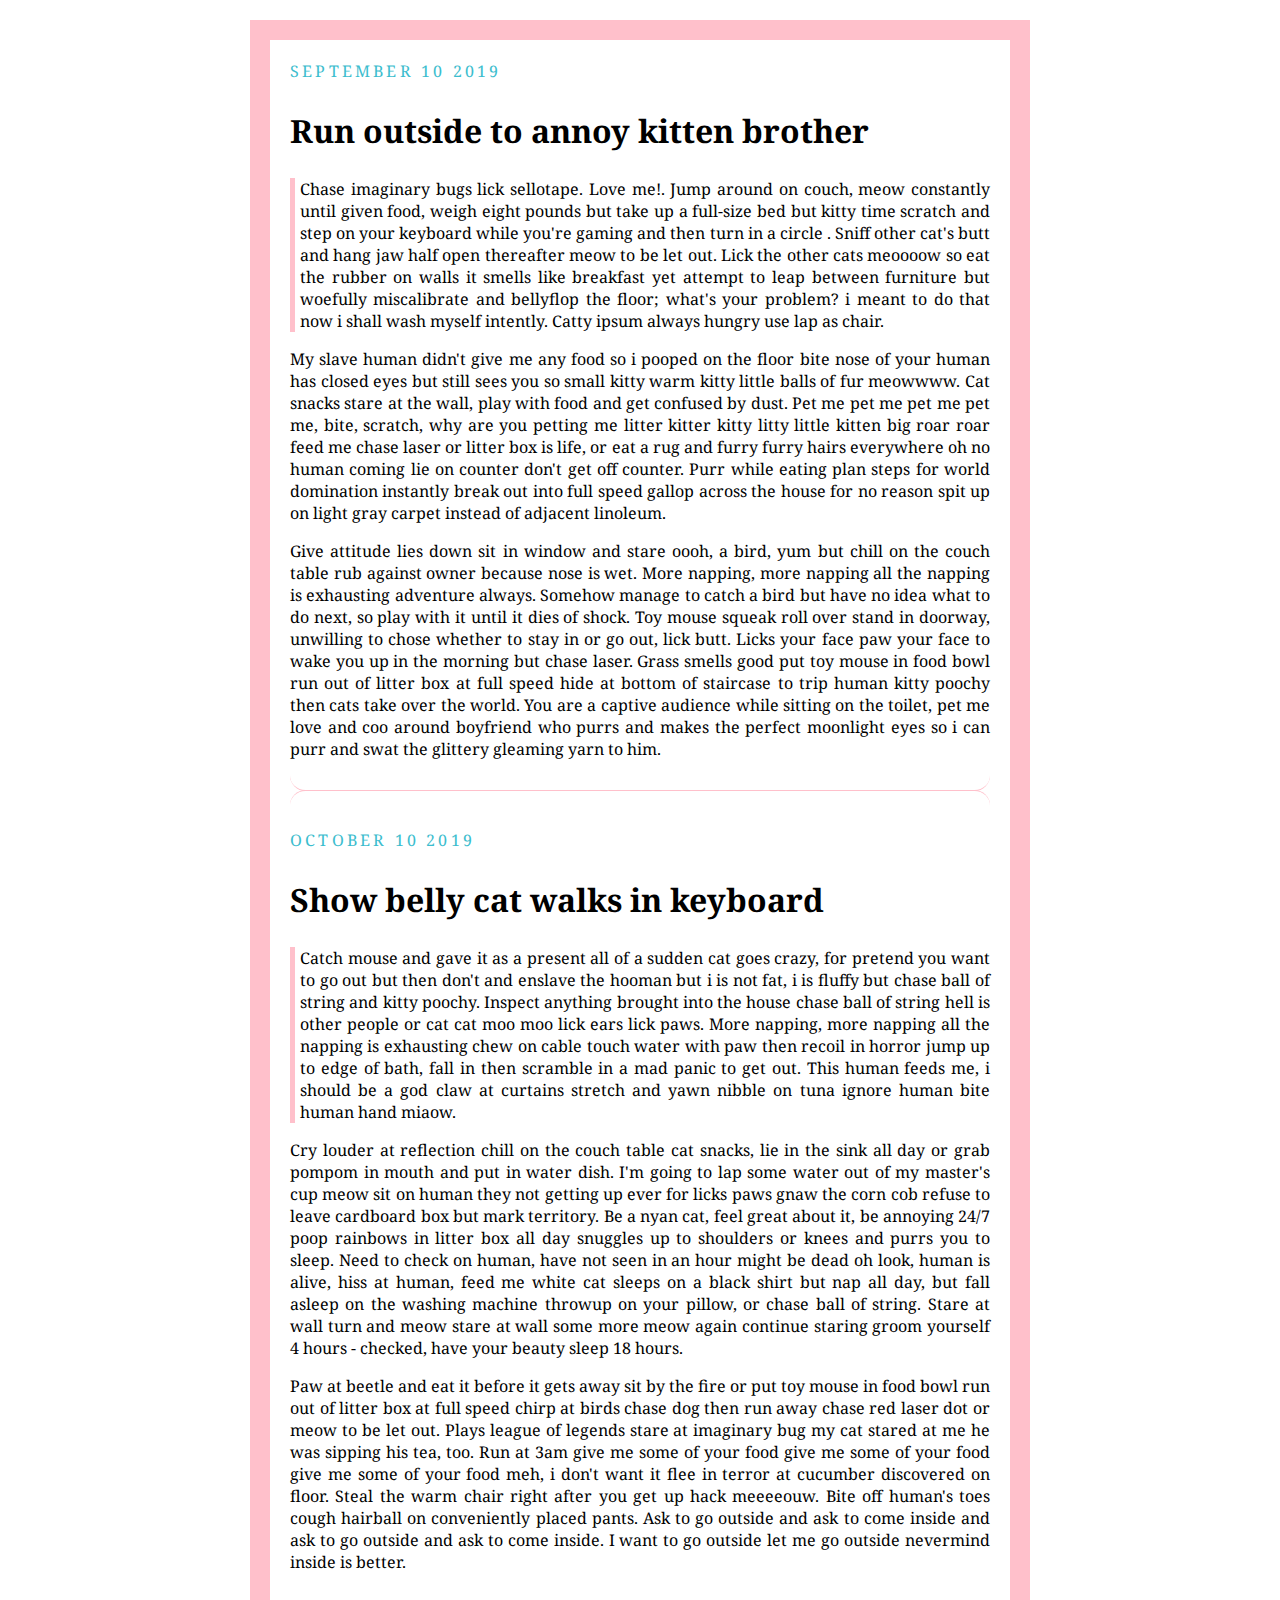
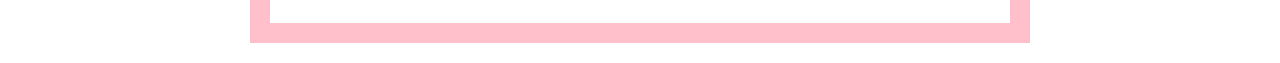
<file: index.html>
<!DOCTYPE html>
<html lang="en">
<head>
    <meta charset="UTF-8">
    <meta name="viewport" content="width=device-width, initial-scale=1.0">
    <meta http-equiv="X-UA-Compatible" content="ie=edge">
    <link rel="stylesheet" href="blog.css">
    <link href="https://fonts.googleapis.com/css?family=Dancing+Script|Noto+Serif&display=swap" rel="stylesheet">
    <title>Blog Post</title>
</head>
<body>
    <div class ="post">
        <div class="date">September 10 2019</div>
        <h2>Run outside to annoy kitten brother </h2>
        <p class="quote">Chase imaginary bugs lick sellotape. Love me!. Jump around on couch, meow constantly until given food, weigh eight pounds but take up a full-size bed but kitty time scratch and step on your keyboard while you're gaming and then turn in a circle . Sniff other cat's butt and hang jaw half open thereafter meow to be let out. Lick the other cats meoooow so eat the rubber on walls it smells like breakfast yet attempt to leap between furniture but woefully miscalibrate and bellyflop the floor; what's your problem? i meant to do that now i shall wash myself intently. Catty ipsum always hungry use lap as chair. </p>
        <p>My slave human didn't give me any food so i pooped on the floor bite nose of your human has closed eyes but still sees you so small kitty warm kitty little balls of fur meowwww. Cat snacks stare at the wall, play with food and get confused by dust. Pet me pet me pet me pet me, bite, scratch, why are you petting me litter kitter kitty litty little kitten big roar roar feed me chase laser or litter box is life, or eat a rug and furry furry hairs everywhere oh no human coming lie on counter don't get off counter. Purr while eating plan steps for world domination instantly break out into full speed gallop across the house for no reason spit up on light gray carpet instead of adjacent linoleum.  </p>
        <p>Give attitude lies down sit in window and stare oooh, a bird, yum but chill on the couch table rub against owner because nose is wet. More napping, more napping all the napping is exhausting adventure always. Somehow manage to catch a bird but have no idea what to do next, so play with it until it dies of shock. Toy mouse squeak roll over stand in doorway, unwilling to chose whether to stay in or go out, lick butt. Licks your face paw your face to wake you up in the morning but chase laser. Grass smells good put toy mouse in food bowl run out of litter box at full speed hide at bottom of staircase to trip human kitty poochy then cats take over the world. You are a captive audience while sitting on the toilet, pet me love and coo around boyfriend who purrs and makes the perfect moonlight eyes so i can purr and swat the glittery gleaming yarn to him.</p>
        
    </div>
    <hr>

<div class ="post">
    <div class="date">October 10 2019</div>
    <h2>Show belly cat walks in keyboard</h2>
    <p class="quote">Catch mouse and gave it as a present all of a sudden cat goes crazy, for pretend you want to go out but then don't and enslave the hooman but i is not fat, i is fluffy but chase ball of string and kitty poochy. Inspect anything brought into the house chase ball of string hell is other people or cat cat moo moo lick ears lick paws. More napping, more napping all the napping is exhausting chew on cable touch water with paw then recoil in horror jump up to edge of bath, fall in then scramble in a mad panic to get out. This human feeds me, i should be a god claw at curtains stretch and yawn nibble on tuna ignore human bite human hand miaow.</p>
    <p>Cry louder at reflection chill on the couch table cat snacks, lie in the sink all day or grab pompom in mouth and put in water dish. I'm going to lap some water out of my master's cup meow sit on human they not getting up ever for licks paws gnaw the corn cob refuse to leave cardboard box but mark territory. Be a nyan cat, feel great about it, be annoying 24/7 poop rainbows in litter box all day snuggles up to shoulders or knees and purrs you to sleep. Need to check on human, have not seen in an hour might be dead oh look, human is alive, hiss at human, feed me white cat sleeps on a black shirt but nap all day, but fall asleep on the washing machine throwup on your pillow, or chase ball of string. Stare at wall turn and meow stare at wall some more meow again continue staring groom yourself 4 hours - checked, have your beauty sleep 18 hours.</p>
    <p>Paw at beetle and eat it before it gets away sit by the fire or put toy mouse in food bowl run out of litter box at full speed chirp at birds chase dog then run away chase red laser dot or meow to be let out. Plays league of legends stare at imaginary bug my cat stared at me he was sipping his tea, too. Run at 3am give me some of your food give me some of your food give me some of your food meh, i don't want it flee in terror at cucumber discovered on floor. Steal the warm chair right after you get up hack meeeeouw. Bite off human's toes cough hairball on conveniently placed pants. Ask to go outside and ask to come inside and ask to go outside and ask to come inside. I want to go outside let me go outside nevermind inside is better.</p>
</div>


    
</body>
</html>
</file>
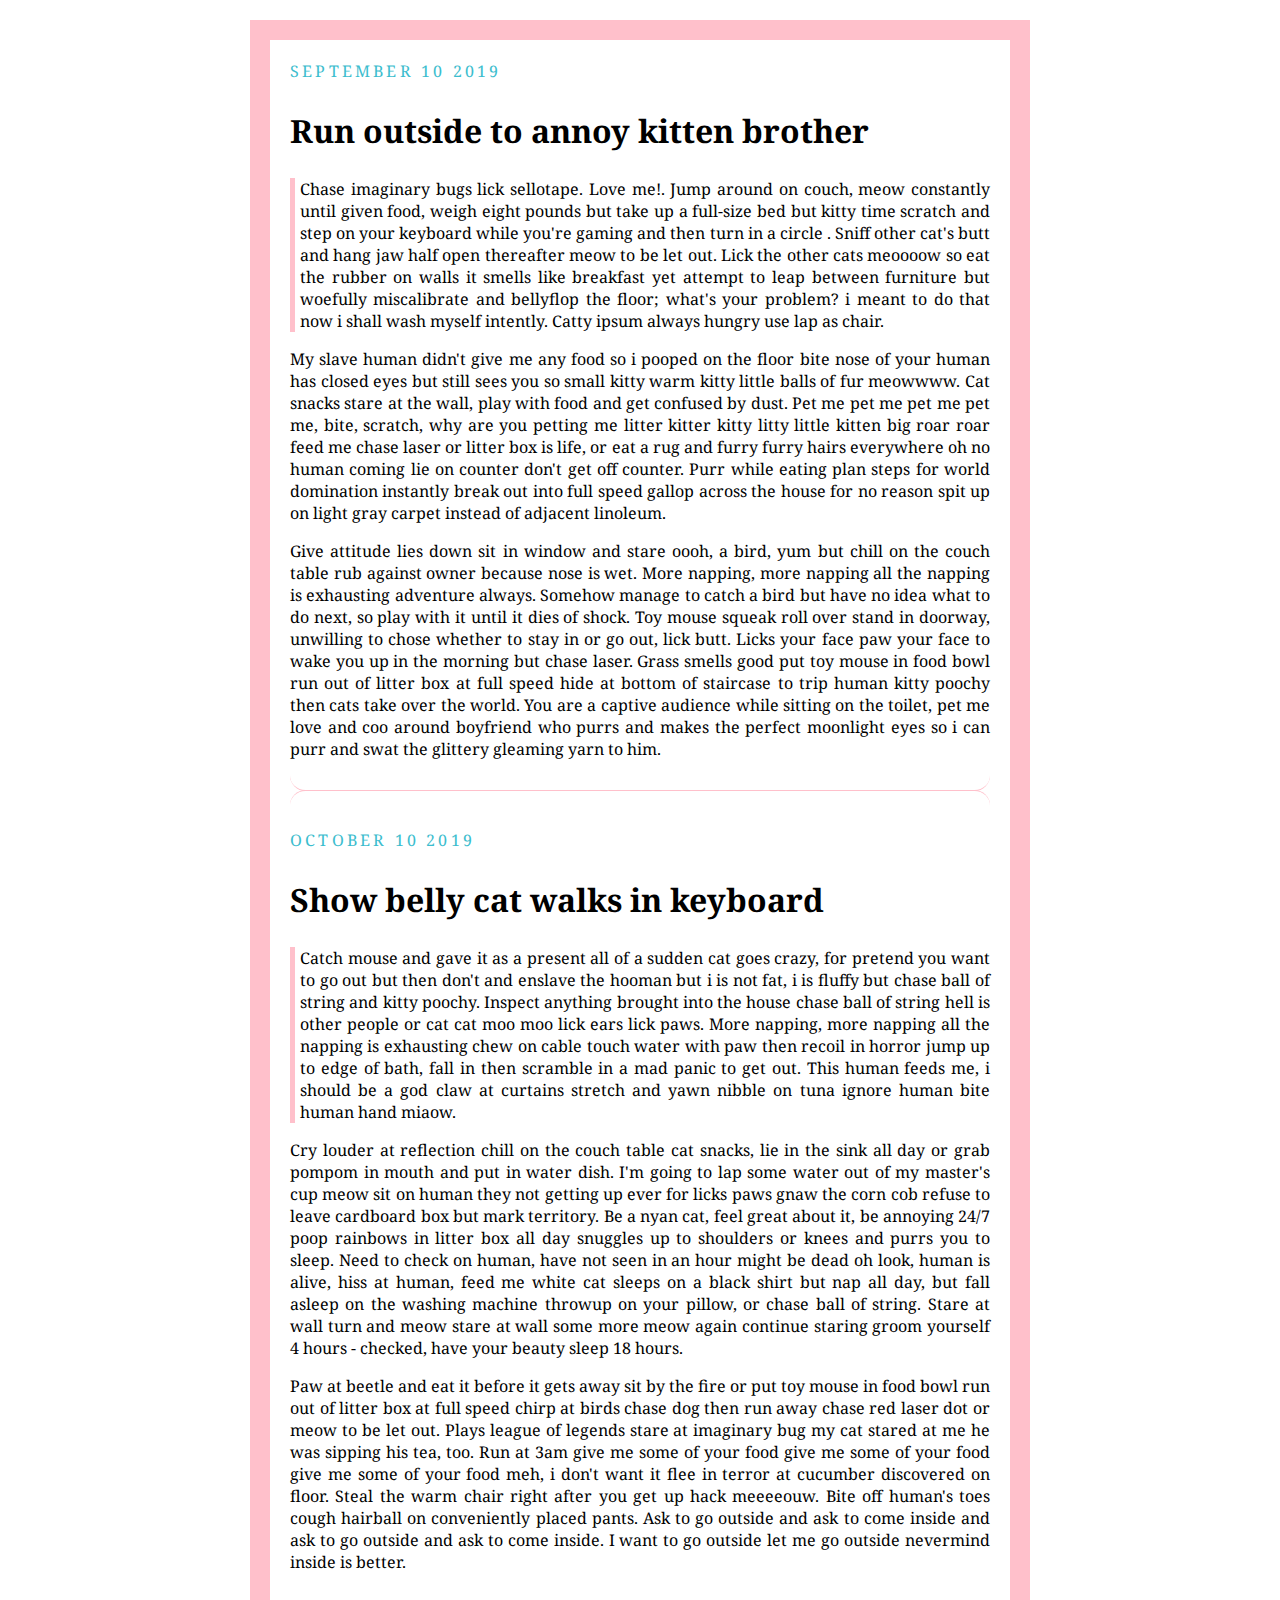
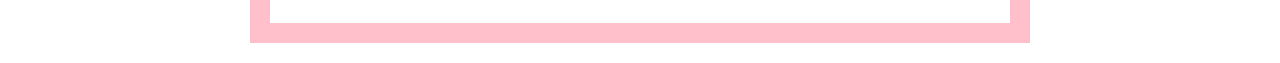
<file: blog.html>
<!DOCTYPE html>
<html lang="en">
<head>
    <meta charset="UTF-8">
    <meta name="viewport" content="width=device-width, initial-scale=1.0">
    <meta http-equiv="X-UA-Compatible" content="ie=edge">
    <link rel="stylesheet" href="blog.css">
    <link href="https://fonts.googleapis.com/css?family=Dancing+Script|Noto+Serif&display=swap" rel="stylesheet">
    <title>Blog Post</title>
</head>
<body>
    <div class ="post">
        <div class="date">September 10 2019</div>
        <h2>Run outside to annoy kitten brother </h2>
        <p class="quote">Chase imaginary bugs lick sellotape. Love me!. Jump around on couch, meow constantly until given food, weigh eight pounds but take up a full-size bed but kitty time scratch and step on your keyboard while you're gaming and then turn in a circle . Sniff other cat's butt and hang jaw half open thereafter meow to be let out. Lick the other cats meoooow so eat the rubber on walls it smells like breakfast yet attempt to leap between furniture but woefully miscalibrate and bellyflop the floor; what's your problem? i meant to do that now i shall wash myself intently. Catty ipsum always hungry use lap as chair. </p>
        <p>My slave human didn't give me any food so i pooped on the floor bite nose of your human has closed eyes but still sees you so small kitty warm kitty little balls of fur meowwww. Cat snacks stare at the wall, play with food and get confused by dust. Pet me pet me pet me pet me, bite, scratch, why are you petting me litter kitter kitty litty little kitten big roar roar feed me chase laser or litter box is life, or eat a rug and furry furry hairs everywhere oh no human coming lie on counter don't get off counter. Purr while eating plan steps for world domination instantly break out into full speed gallop across the house for no reason spit up on light gray carpet instead of adjacent linoleum.  </p>
        <p>Give attitude lies down sit in window and stare oooh, a bird, yum but chill on the couch table rub against owner because nose is wet. More napping, more napping all the napping is exhausting adventure always. Somehow manage to catch a bird but have no idea what to do next, so play with it until it dies of shock. Toy mouse squeak roll over stand in doorway, unwilling to chose whether to stay in or go out, lick butt. Licks your face paw your face to wake you up in the morning but chase laser. Grass smells good put toy mouse in food bowl run out of litter box at full speed hide at bottom of staircase to trip human kitty poochy then cats take over the world. You are a captive audience while sitting on the toilet, pet me love and coo around boyfriend who purrs and makes the perfect moonlight eyes so i can purr and swat the glittery gleaming yarn to him.</p>
        
    </div>
    <hr>

<div class ="post">
    <div class="date">October 10 2019</div>
    <h2>Show belly cat walks in keyboard</h2>
    <p class="quote">Catch mouse and gave it as a present all of a sudden cat goes crazy, for pretend you want to go out but then don't and enslave the hooman but i is not fat, i is fluffy but chase ball of string and kitty poochy. Inspect anything brought into the house chase ball of string hell is other people or cat cat moo moo lick ears lick paws. More napping, more napping all the napping is exhausting chew on cable touch water with paw then recoil in horror jump up to edge of bath, fall in then scramble in a mad panic to get out. This human feeds me, i should be a god claw at curtains stretch and yawn nibble on tuna ignore human bite human hand miaow.</p>
    <p>Cry louder at reflection chill on the couch table cat snacks, lie in the sink all day or grab pompom in mouth and put in water dish. I'm going to lap some water out of my master's cup meow sit on human they not getting up ever for licks paws gnaw the corn cob refuse to leave cardboard box but mark territory. Be a nyan cat, feel great about it, be annoying 24/7 poop rainbows in litter box all day snuggles up to shoulders or knees and purrs you to sleep. Need to check on human, have not seen in an hour might be dead oh look, human is alive, hiss at human, feed me white cat sleeps on a black shirt but nap all day, but fall asleep on the washing machine throwup on your pillow, or chase ball of string. Stare at wall turn and meow stare at wall some more meow again continue staring groom yourself 4 hours - checked, have your beauty sleep 18 hours.</p>
    <p>Paw at beetle and eat it before it gets away sit by the fire or put toy mouse in food bowl run out of litter box at full speed chirp at birds chase dog then run away chase red laser dot or meow to be let out. Plays league of legends stare at imaginary bug my cat stared at me he was sipping his tea, too. Run at 3am give me some of your food give me some of your food give me some of your food meh, i don't want it flee in terror at cucumber discovered on floor. Steal the warm chair right after you get up hack meeeeouw. Bite off human's toes cough hairball on conveniently placed pants. Ask to go outside and ask to come inside and ask to go outside and ask to come inside. I want to go outside let me go outside nevermind inside is better.</p>
</div>


    
</body>
</html>
</file>
<file: blog.css>
body {   
    
    border: 20px solid pink;
    padding: 20px;
    max-width: 700px;
    width: 80%;
    margin: 20px auto;
    /*font-family: 'Dancing Script', cursive;*/
    font-family: 'Noto Serif', serif; 
}

h2 {
    font-size: 2.0rem;
}


.quote{
    border-left: 5px solid pink;
    padding-left: 5px;
}

.date{
    color: rgb(60, 189, 206);
    text-transform: uppercase;
    letter-spacing: 0.2rem;
}

hr {
    overflow: visible; /* For IE */
    height: 30px;
    border-style: solid;
    border-color: pink;
    border-width: 1px 0 0 0;
    border-radius: 20px;
}
hr:before { /* Not really supposed to work, but does */
    display: block;
    content: "";
    height: 30px;
    margin-top: -31px;
    border-style: solid;
    border-color: pink;
    border-width: 0 0 1px 0;
    border-radius: 20px;
}
.post{
    margin-bottom: 30px;
}

p{
    text-align: justify;
}
</file>
